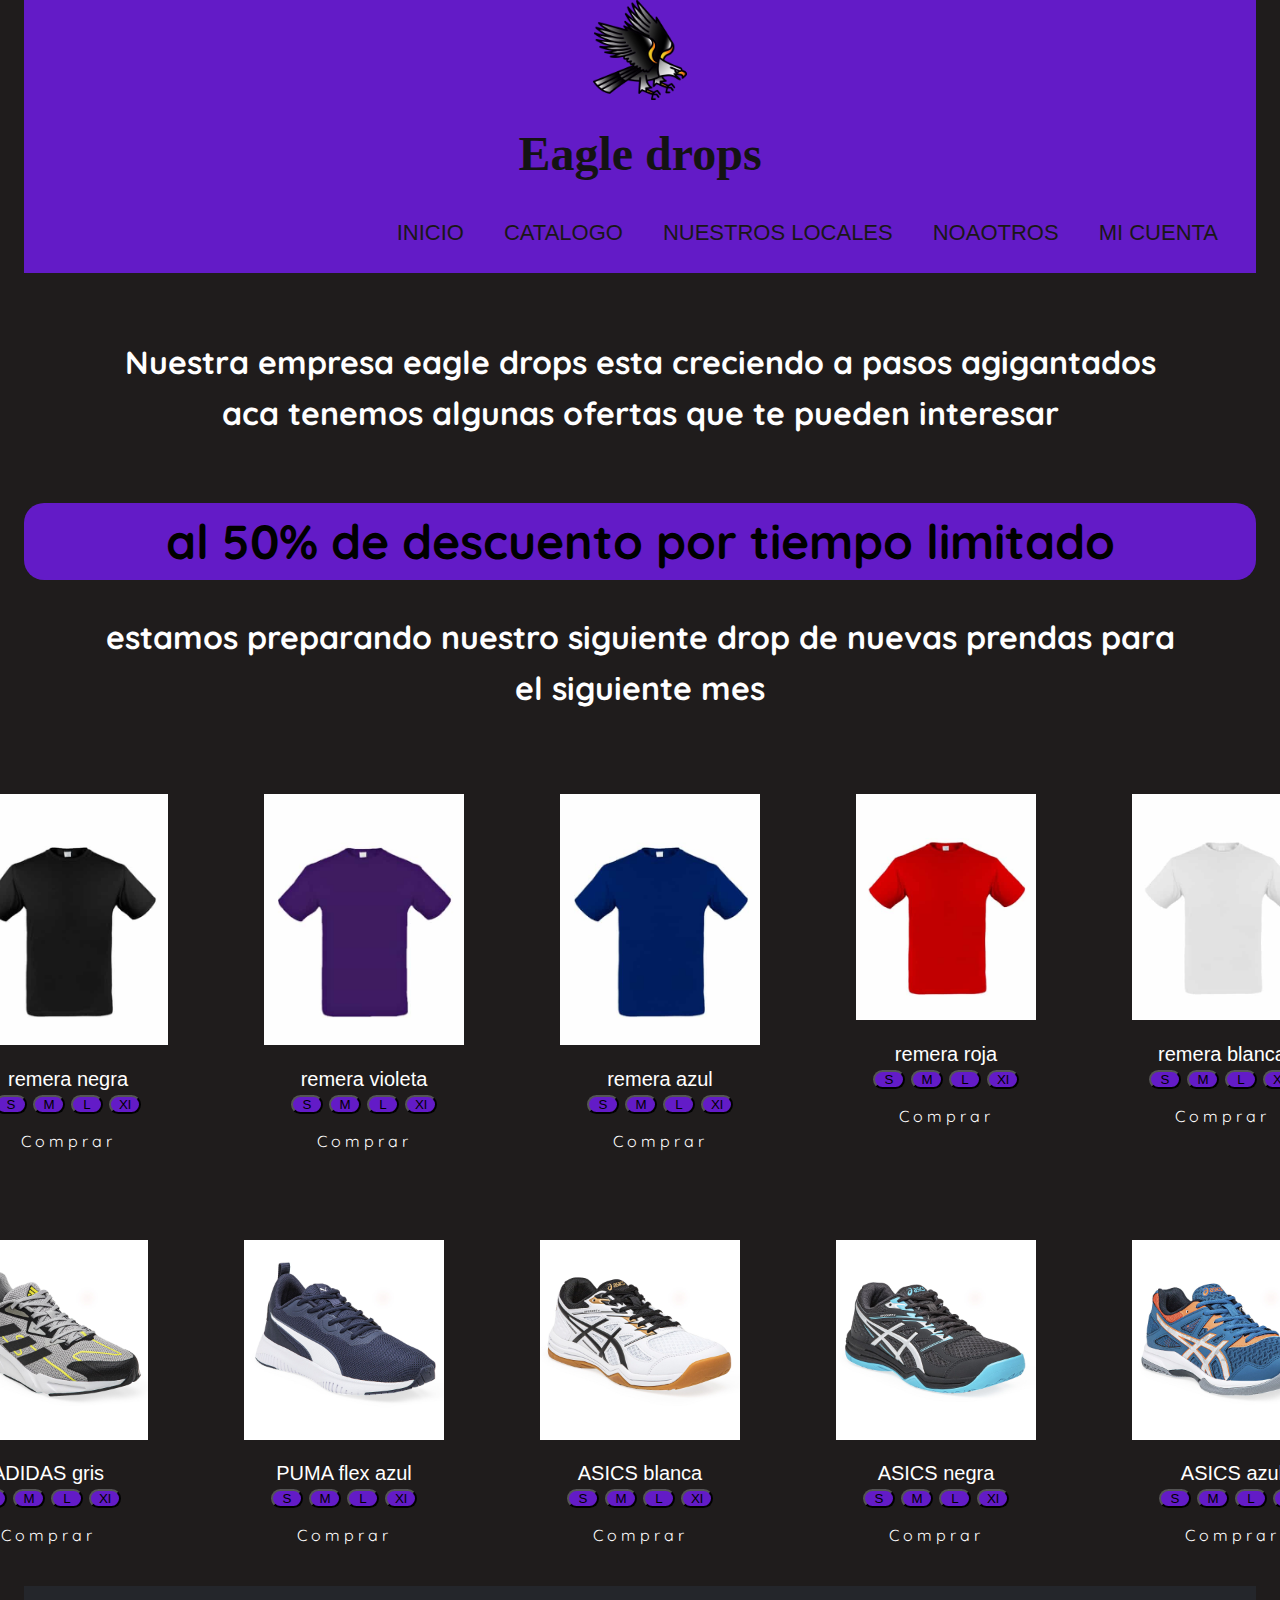
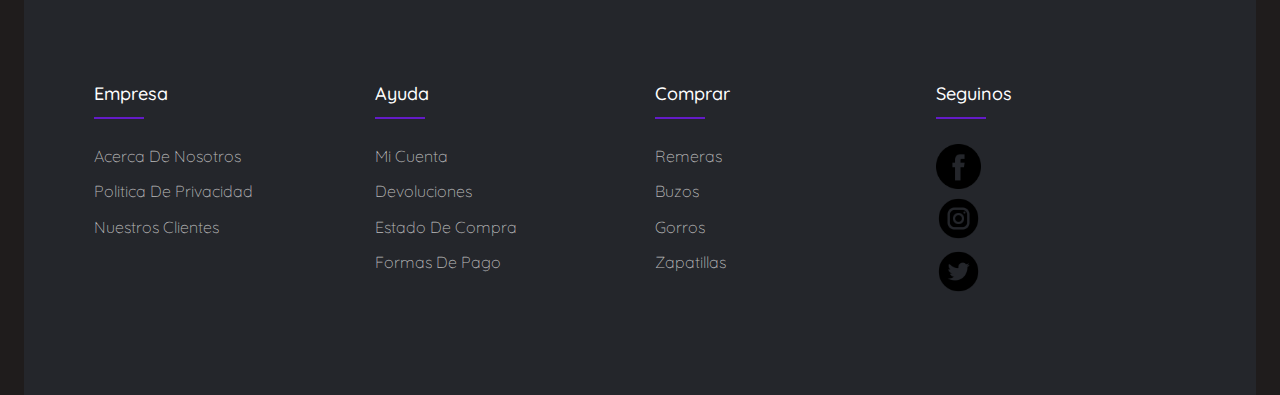
<file: index.html>
<!DOCTYPE html>
<html lang="en">
<head>
    <meta charset="UTF-8">
    <meta http-equiv="X-UA-Compatible" content="IE=edge">
    <meta name="viewport" content="width=device-width, initial-scale=1.0">
    <!-- ETIQUETAS SEO -->
    <meta name="description" content="tienda de ropa">
    <meta name="keyword" content="comercio, ropa, tienda de ropa, eagle drops, remeras">
    <!--icono y google fonts-->
    <link rel="shortcut icon" href="images/shopping-bag.png">
    <link href="https://fonts.googleapis.com/css?family=Quicksand" rel="stylesheet">
    <!--boostrap -->
    <link href="https://cdn.jsdelivr.net/npm/bootstrap@5.1.3/dist/css/bootstrap.min.css" rel="stylesheet" integrity="sha384-1BmE4kWBq78iYhFldvKuhfTAU6auU8tT94WrHftjDbrCEXSU1oBoqyl2QvZ6jIW3" crossorigin="anonymous">
    <!-- CSS -->
    <link rel="stylesheet" href="css/estilo.css">
    <title>Eagle-drops</title>
</head>
<body>
    <header class="header">
        <img src="images/eagle.png" alt="" width="100" class="logoeagle">
        <h1>Eagle drops</h1>
        <nav>
          <input type="checkbox" id="check">
          <label for="check" class="checkbtn">
            <img src="images/hamburger.png" alt="20" class="checkbtn">
          </label>
          <ul>
            <li><a class="active" href="#">Inicio</a></li>
            <li><a href="pages/catalogo.html">Catalogo</a></li>
            <li><a href="pages/nuestros-locales.html">Nuestros locales</a></li>
            <li><a href="pages/nosotros.html">Noaotros</a></li>
            <li><a href="pages/mi-cuenta.html">Mi cuenta</a></li>
          </ul>
        </nav>
    </header>
    <main>
      <div class="intro">
        <h2>Nuestra empresa eagle drops esta creciendo a pasos agigantados aca tenemos algunas ofertas que te pueden interesar</h2>
      </div>
      <h3 class="centerh2">al 50% de descuento por tiempo limitado</h3>
      <h4 class="centerh4">estamos preparando nuestro siguiente drop de nuevas prendas para el siguiente mes </h4>
      <section class="productos">
            <div class="prenda">
              <img src="images/remera-1.jpg" class="img-thumbnail" alt="remera-1" width="200">
              <p>remera negra</p>
              <div class="div-talle">
                <button>S</button>
                <button>M</button>
                <button>L</button>
                <button>Xl</button>
              </div>
              <a href="#" class="btn">Comprar</a>
            </div>
            <div class="prenda">
              <img src="images/remera-2.jpg" class="img-thumbnail" alt="remera-2" width="200">
              <p>remera violeta</p>
              <div class="div-talle">
                <button>S</button>
                <button>M</button>
                <button>L</button>
                <button>Xl</button>
              </div>
              <a href="#" class="btn">Comprar</a>
            </div>
            <div class="prenda">
              <img src="images/remera-3.jpg" class="img-thumbnail" alt="remera-3" width="200">
              <p>remera azul</p>
              <div class="div-talle">
                <button>S</button>
                <button>M</button>
                <button>L</button>
                <button>Xl</button>
              </div>
                <a href="#" class="btn">Comprar</a>
            </div>
            <div class="prenda">
              <img src="images/remera-4.jpg" alt="" width="180">
              <p>remera roja</p>
              <div class="div-talle">
                <button>S</button>
                <button>M</button>
                <button>L</button>
                <button>Xl</button>
              </div>
              <a href="#" class="btn">Comprar</a>
            </div>
            <div class="prenda">
            <img src="images/remera-7.jpg" alt="" width="180">
            <p>remera blanca</p>
            <div class="div-talle">
              <button>S</button>
              <button>M</button>
              <button>L</button>
              <button>Xl</button>
            </div>
            <a href="#" class="btn">Comprar</a>
          </div>
          </section>
          <div class="productos">
            <div class="prenda">
              <img src="images/zapatilla1.jpg" class="img-thumbnail" alt="remera-1" width="200">
              <p>ADIDAS gris</p>
              <div class="div-talle">
                <button>S</button>
                <button>M</button>
                <button>L</button>
                <button>Xl</button>
              </div>
                <a href="#" class="btn">Comprar</a>
            </div>
            <div class="prenda">
              <img src="images/zapatilla2.jpg" class="img-thumbnail" alt="remera-2" width="200">
              <p>PUMA flex azul</p>
              <div class="div-talle">
                <button>S</button>
                <button>M</button>
                <button>L</button>
                <button>Xl</button>
              </div>
                <a href="#" class="btn">Comprar</a>
            </div>
            <div class="prenda">
              <img src="images/zapatilla3.jpg" class="img-thumbnail" alt="remera-3" width="200">
              <p>ASICS blanca</p>
              <div class="div-talle">
                <button>S</button>
                <button>M</button>
                <button>L</button>
                <button>Xl</button>
              </div>
                <a href="#" class="btn">Comprar</a>
            </div>
            <div class="prenda">
              <img src="images/zapatilla4.jpg" class="img-thumbnail" alt="remera-2" width="200">
              <p>ASICS negra</p>
              <div class="div-talle">
                <button>S</button>
                <button>M</button>
                <button>L</button>
                <button>Xl</button>
              </div>
                <a href="#" class="btn">Comprar</a>
            </div>
            <div class="prenda">
              <img src="images/zapatilla5.jpg" class="img-thumbnail" alt="remera-3" width="200">
              <p>ASICS azul</p>
              <div class="div-talle">
                <button>S</button>
                <button>M</button>
                <button>L</button>
                <button>Xl</button>
              </div>
                <a href="#" class="btn">Comprar</a>
            </div>
          </div>
    </main>
    <footer class="footer">
      <div class="container">
        <div class="row">
          <div class="footer-col">
            <h4>empresa</h4>
            <ul>
              <li><a href="#">Acerca de nosotros</a></li>
              <li><a href="#">Politica de privacidad</a></li>
              <li><a href="#">Nuestros clientes</a></li>
            </ul>
          </div>
          <div class="footer-col">
            <h4>ayuda</h4>
            <ul>
              <li><a href="#">Mi cuenta</a></li>
              <li><a href="#">Devoluciones</a></li>
              <li><a href="#">Estado de compra</a></li>
              <li><a href="#">Formas de pago</a></li>
            </ul>
          </div>
          <div class="footer-col">
            <h4>Comprar</h4>
            <ul>
              <li><a href="#">Remeras</a></li>
              <li><a href="#">Buzos</a></li>
              <li><a href="#">Gorros</a></li>
              <li><a href="#">Zapatillas</a></li>
            </ul>
          </div>
          <div class="footer-col">
            <h4>Seguinos</h4>
            <div class="social-links">
              <a href="https://www.facebook.com/"><img src="images/facebook.png" alt="" width=45></a>
              <a href="https://www.instagram.com/"><img src="images/instagram.png" alt="" width="45"></a>
              <a href="https://twitter.com/home"><img src="images/twitter.png" alt="" width="45"></a>
            </div>
          </div>
        </div>
      </div>
   </footer>
    <!--link js boosptrap-->
    <script src="https://cdn.jsdelivr.net/npm/bootstrap@5.1.3/dist/js/bootstrap.bundle.min.js" integrity="sha384-ka7Sk0Gln4gmtz2MlQnikT1wXgYsOg+OMhuP+IlRH9sENBO0LRn5q+8nbTov4+1p" crossorigin="anonymous"></script>
</body>
</html>
</file>
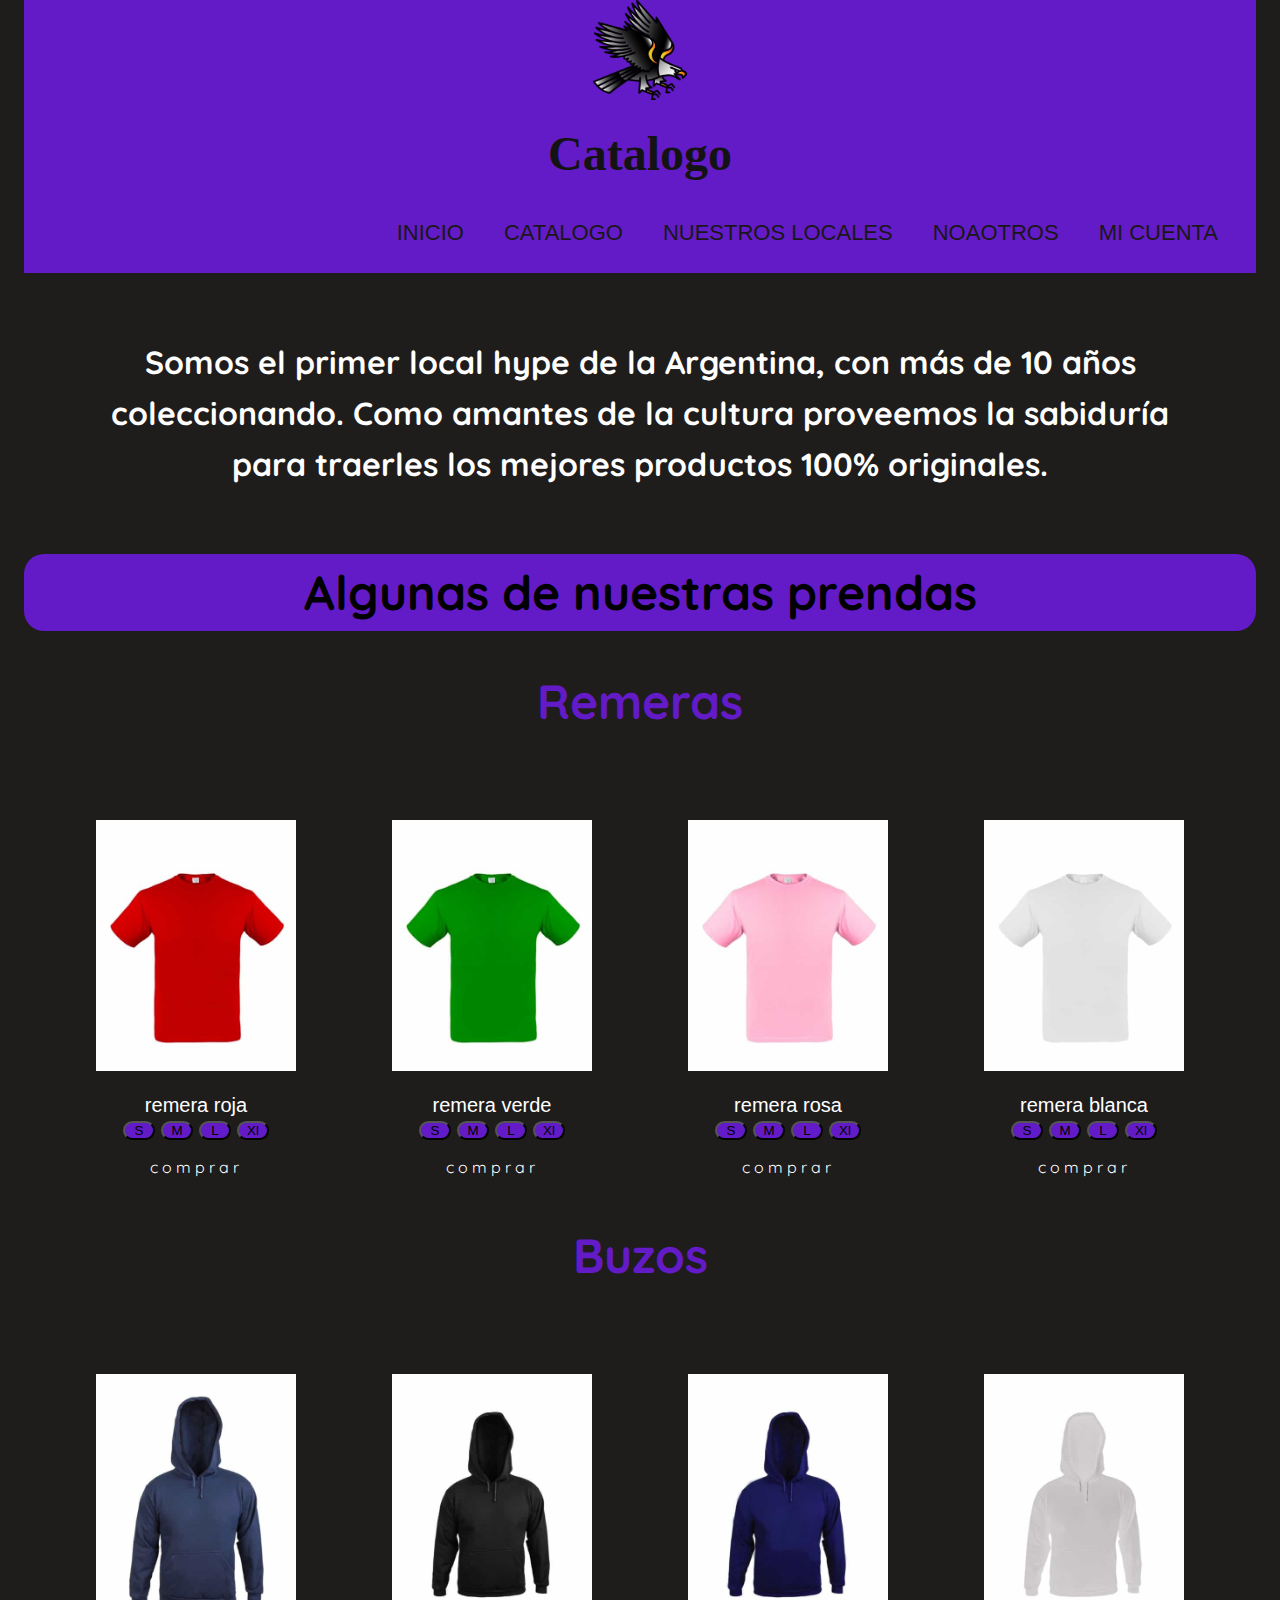
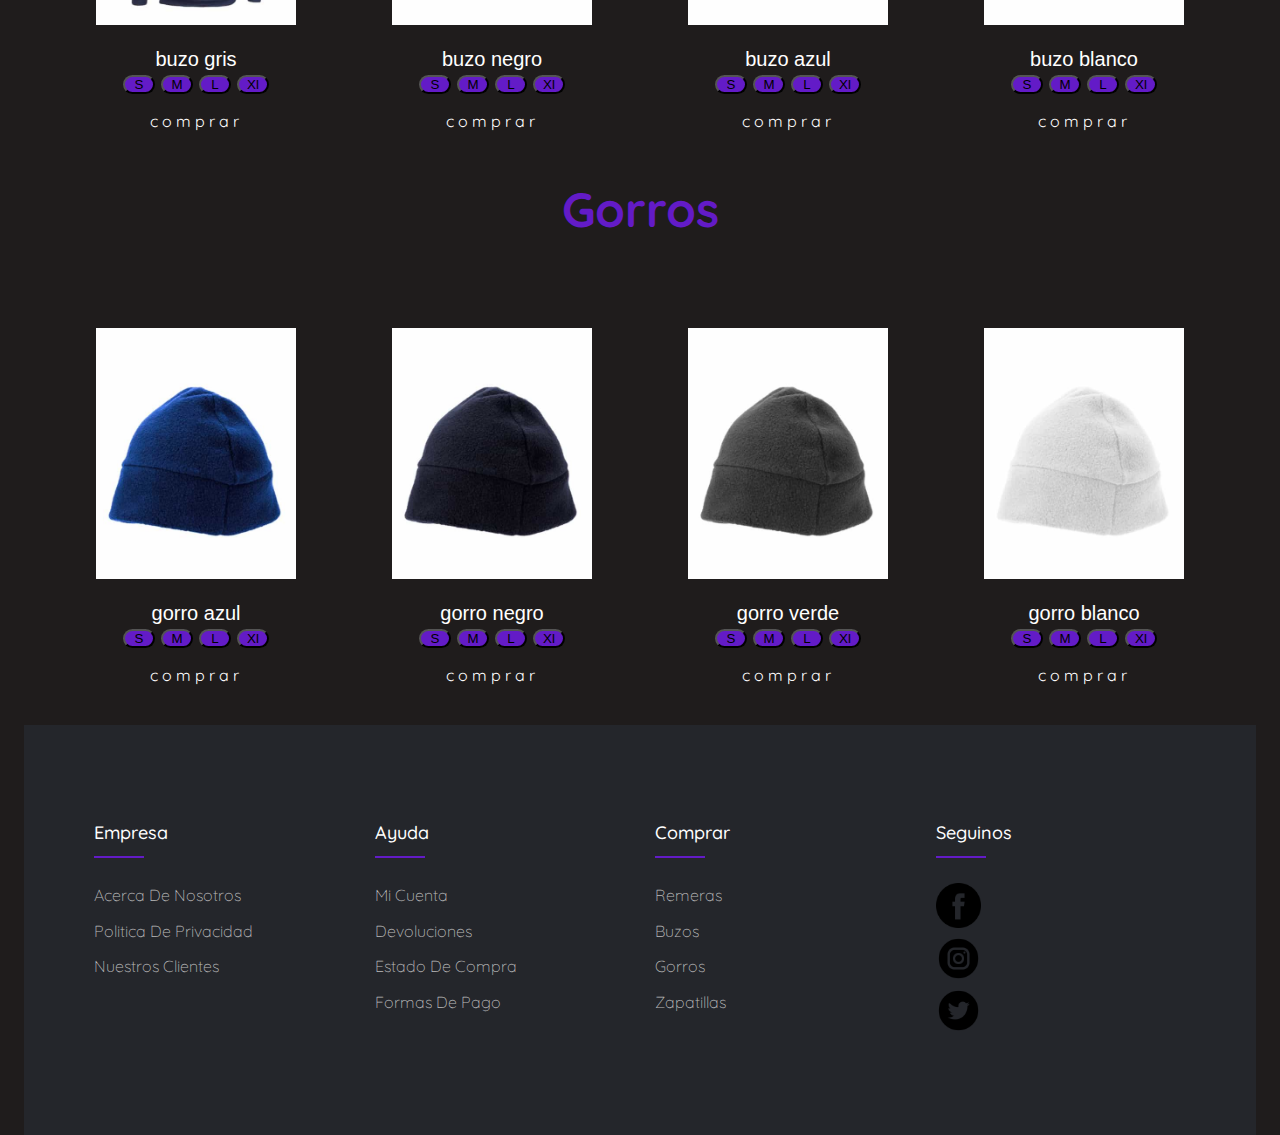
<file: pages/catalogo.html>
<!DOCTYPE html>
<html lang="en">
<head>
    <meta charset="UTF-8">
    <meta http-equiv="X-UA-Compatible" content="IE=edge">
    <meta name="viewport" content="width=device-width, initial-scale=1.0">
    <!-- ETIQUETAS SEO -->
    <meta name="description" content="tienda de ropa">
    <meta name="keyword" content="comercio, ropa, tienda de ropa, eagle drops, remeras ,buzos ,gorros">
    <link rel="shortcut icon" href="../images/shopping-bag.png">
    <link href="https://cdn.jsdelivr.net/npm/bootstrap@5.1.3/dist/css/bootstrap.min.css" rel="stylesheet" integrity="sha384-1BmE4kWBq78iYhFldvKuhfTAU6auU8tT94WrHftjDbrCEXSU1oBoqyl2QvZ6jIW3" crossorigin="anonymous">
    <link rel="stylesheet" href="../css/estilo.css">
    <link href="https://fonts.googleapis.com/css?family=Quicksand" rel="stylesheet">
    <title>catalogo</title>
</head>
<body>
    <header class="header">
        <img src="../images/eagle.png" alt="" width="100" class="logoeagle">
        <h1>Catalogo</h1>
        <nav>
            <input type="checkbox" id="check">
            <label for="check" class="checkbtn">
                <img src="../images/hamburger.png" alt="20" class="checkbtn">
            </label>
            <ul>
                <li><a class="active" href="../index.html">Inicio</a></li>
                <li><a href="catalogo.html">Catalogo</a></li>
                <li><a href="nuestros-locales.html">Nuestros locales</a></li>
                <li><a href="nosotros.html">Noaotros</a></li>
                <li><a href="mi-cuenta.html">Mi cuenta</a></li>
            </ul>
            </nav>
    </header>
        <main>
            <div class="intro">
                    <h2>Somos el primer local hype de la Argentina, con más de 10 años coleccionando. Como amantes de la cultura proveemos la sabiduría para traerles los mejores productos 100% originales.</h2>
            </div>
            <div>
                <h3 class="centerh2">Algunas de nuestras prendas</h3>
            </div>
            <div> 
                <h2 class="titulocatalog">Remeras</h2>
                <div class="productos">
                    <div class="prenda">
                        <img src="../images/remera-4.jpg" alt="" width="200">
                        <p>remera roja</p>
                        <div class="div-talle">
                            <button>S</button>
                            <button>M</button>
                            <button>L</button>
                            <button>Xl</button>
                        </div>
                        <a href="#" class="btn">comprar</a>
                    </div>
                    <div class="prenda">
                        <img src="../images/remera-5.jpg" class="img-thumbnail" alt="remera" width="200">
                        <p>remera verde</p>
                        <div class="div-talle">
                            <button>S</button>
                            <button>M</button>
                            <button>L</button>
                            <button>Xl</button>
                        </div>
                        <a href="#" class="btn">comprar</a>
                    </div>
                    <div class="prenda">
                        <img src="../images/remera-6.jpg" class="img-thumbnail" alt="remera" width="200">
                        <p>remera rosa</p>
                        <div class="div-talle">
                            <button>S</button>
                            <button>M</button>
                            <button>L</button>
                            <button>Xl</button>
                        </div>
                        <a href="#" class="btn">comprar</a>
                    </div>
                    <div class="prenda">
                        <img src="../images/remera-7.jpg" class="img-thumbnail" alt="remera" width="200">
                        <p>remera blanca</p>
                        <div class="div-talle">
                            <button>S</button>
                            <button>M</button>
                            <button>L</button>
                            <button>Xl</button>
                        </div>
                        <a href="#" class="btn">comprar</a>
                    </div>
                </div>
                <h2 class="titulocatalog">Buzos</h2>
                    <div class="productos">
                        <div class="prenda">
                            <img src="../images/buzo.1.jpg" class="img-thumbnail" alt="buzo" width="200">
                            <p>buzo gris</p>                  <div class="div-talle">
                                <button>S</button>
                                <button>M</button>
                                <button>L</button>
                                <button>Xl</button>
                            </div>
                            <a href="#" class="btn">comprar</a>
                        </div>
                        <div class="prenda">
                            <img src="../images/buzo-2.jpg" class="img-thumbnail" alt="buzo" width="200">
                            <p>buzo negro</p>
                            <div class="div-talle">
                                <button>S</button>
                                <button>M</button>
                                <button>L</button>
                                <button>Xl</button>
                            </div>
                            <a href="#" class="btn">comprar</a>
                        </div>
                        <div class="prenda">
                            <img src="../images/buzo.3.jpg" class="img-thumbnail" alt="buzo" width="200">
                            <p>buzo azul</p>
                            <div class="div-talle">
                                <button>S</button>
                                <button>M</button>
                                <button>L</button>
                                <button>Xl</button>
                            </div>
                            <a href="#" class="btn">comprar</a>
                        </div>
                        <div class="prenda">
                            <img src="../images/buzo-4.jpg" class="img-thumbnail" alt="buzo" width="200">
                            <p>buzo blanco</p>
                            <div class="div-talle">
                                <button>S</button>
                                <button>M</button>
                                <button>L</button>
                                <button>Xl</button>
                            </div>
                            <a href="#" class="btn">comprar</a>
                        </div>
                    </div>
                    <h2 class="titulocatalog">Gorros</h2>
                    <div class="productos">
                        <div class="prenda">
                            <img src="../images/gorro-3.jpg" class="img-thumbnail" alt="gorro" width="200">
                            <p>gorro azul</p>
                            <div class="div-talle">
                                <button>S</button>
                                <button>M</button>
                                <button>L</button>
                                <button>Xl</button>
                            </div>
                            <a href="#" class="btn">comprar</a>
                        </div>
                        <div class="prenda">
                            <img src="../images/gorro.2.jpg" class="img-thumbnail" alt="gorro"width="200"">
                            <p>gorro negro</p>
                            <div class="div-talle">
                                <button>S</button>
                                <button>M</button>
                                <button>L</button>
                                <button>Xl</button>
                            </div>
                            <a href="#" class="btn">comprar</a>
                        </div>
                        <div class="prenda">
                            <img src="../images/gorro-1.jpg" class="img-thumbnail" alt="gorro" width="200">
                            <p>gorro verde</p>
                            <div class="div-talle">
                                <button>S</button>
                                <button>M</button>
                                <button>L</button>
                                <button>Xl</button>
                            </div>
                            <a href="#" class="btn">comprar</a>
                        </div>
                            <div class="prenda">
                                <img src="../images/gorrro-4.jpg" class="img-thumbnail" alt="gorro" width="200">
                                <p>gorro blanco</p>
                                <div class="div-talle">
                                    <button>S</button>
                                    <button>M</button>
                                    <button>L</button>
                                    <button>Xl</button>
                                </div>
                                <a href="#" class="btn">comprar</a>
                            </div>
                    </div>
            </div>
            </main>
            <footer class="footer">
                <div class="container">
                  <div class="row">
                    <div class="footer-col">
                      <h4>empresa</h4>
                      <ul>
                        <li><a href="#">Acerca de nosotros</a></li>
                        <li><a href="#">Politica de privacidad</a></li>
                        <li><a href="#">Nuestros clientes</a></li>
                      </ul>
                    </div>
                    <div class="footer-col">
                      <h4>ayuda</h4>
                      <ul>
                        <li><a href="#">Mi cuenta</a></li>
                        <li><a href="#">Devoluciones</a></li>
                        <li><a href="#">Estado de compra</a></li>
                        <li><a href="#">Formas de pago</a></li>
                      </ul>
                    </div>
                    <div class="footer-col">
                      <h4>Comprar</h4>
                      <ul>
                        <li><a href="#">Remeras</a></li>
                        <li><a href="#">Buzos</a></li>
                        <li><a href="#">Gorros</a></li>
                        <li><a href="#">Zapatillas</a></li>
                      </ul>
                    </div>
                    <div class="footer-col">
                      <h4>Seguinos</h4>
                      <div class="social-links">
                        <a href="https://www.facebook.com/"><img src="../images/facebook.png" alt="" width=45></a>
                        <a href="https://www.instagram.com/"><img src="../images/instagram.png" alt="" width="45"></a>
                        <a href="https://twitter.com/home"><img src="../images/twitter.png" alt="" width="45"></a>
                      </div>
                    </div>
                  </div>
                </div>
             </footer>
            <!--link js boosptrap-->
    <script src="https://cdn.jsdelivr.net/npm/bootstrap@5.1.3/dist/js/bootstrap.bundle.min.js" integrity="sha384-ka7Sk0Gln4gmtz2MlQnikT1wXgYsOg+OMhuP+IlRH9sENBO0LRn5q+8nbTov4+1p" crossorigin="anonymous"></script>
</body>
</html>
</file>
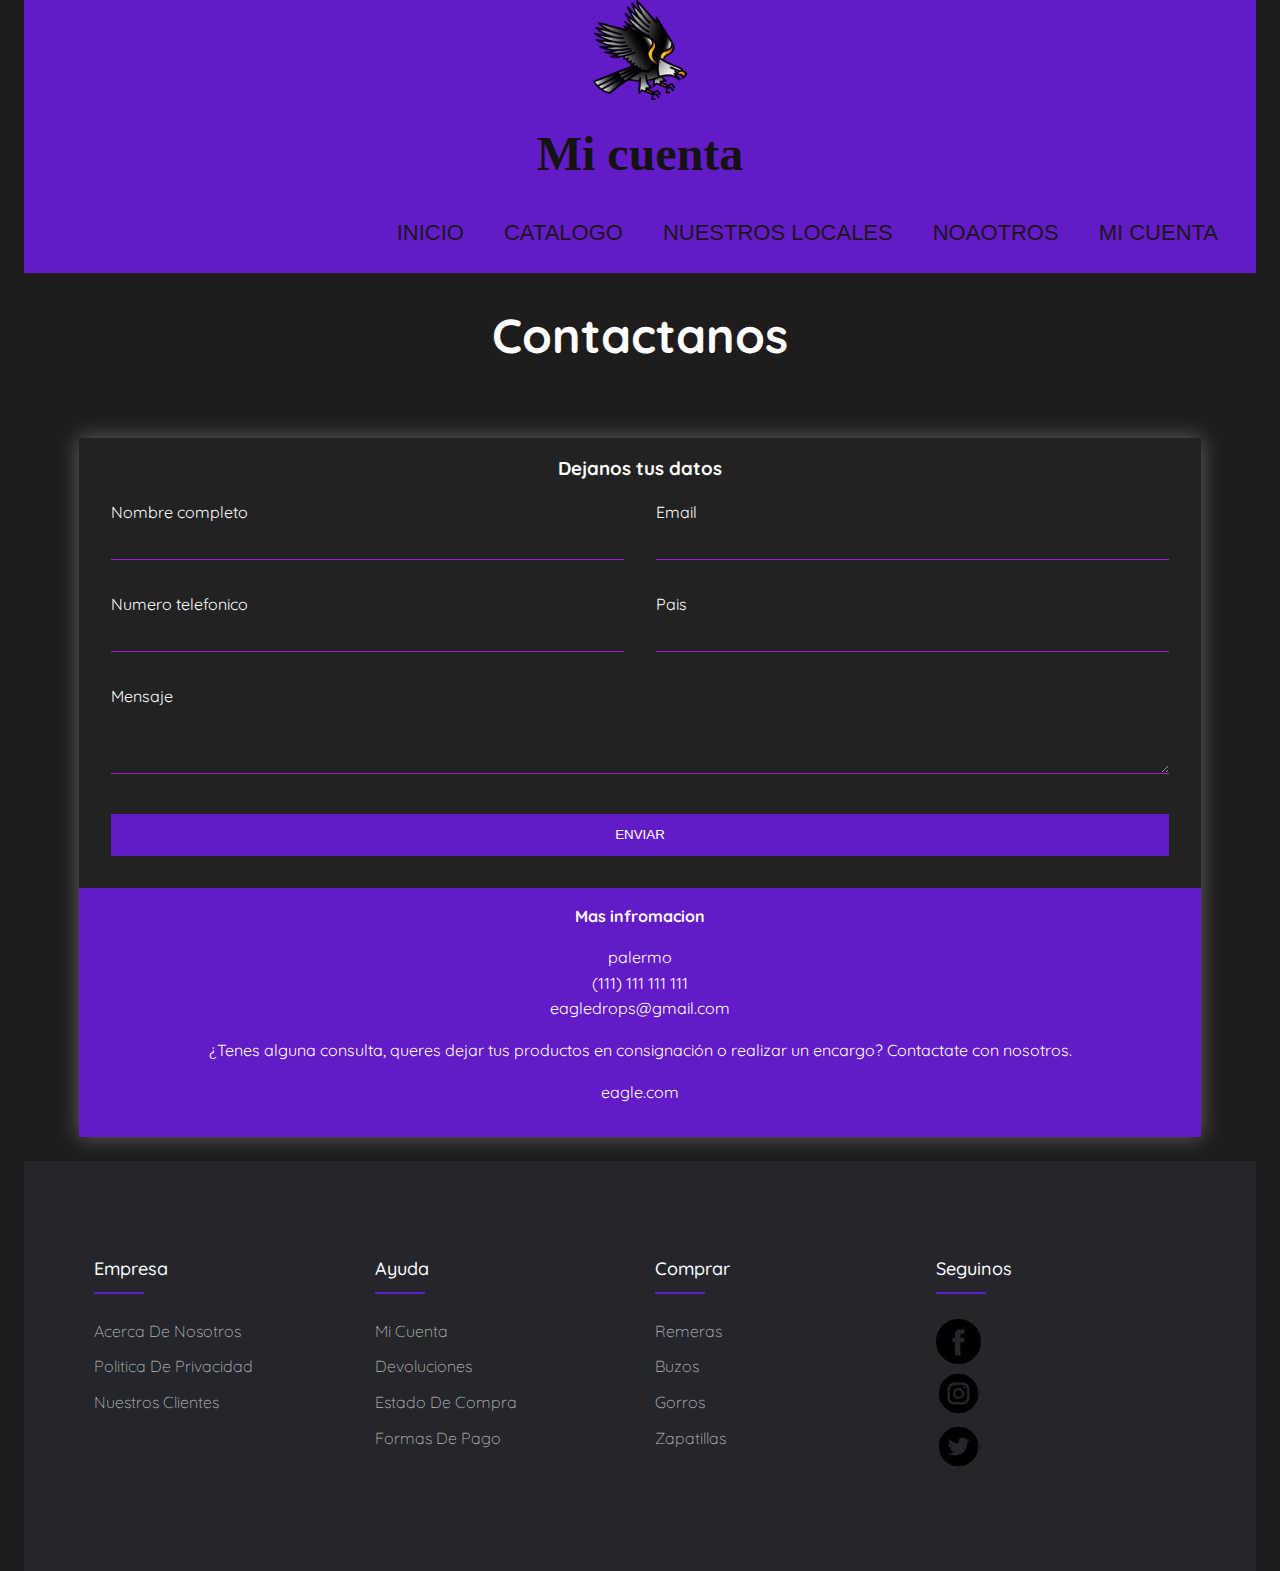
<file: pages/mi-cuenta.html>
<!DOCTYPE html>
<html lang="en">
<head>
    <meta charset="UTF-8">
    <meta http-equiv="X-UA-Compatible" content="IE=edge">
    <meta name="viewport" content="width=device-width, initial-scale=1.0">
      <!-- ETIQUETAS SEO -->
      <meta name="description" content="tienda de ropa">
      <meta name="keyword" content="comercio, ropa, tienda de ropa, eagle drops, mi cuenta">
    <link rel="shortcut icon" href="../images/shopping-bag.png">
    <link href="https://cdn.jsdelivr.net/npm/bootstrap@5.1.3/dist/css/bootstrap.min.css" rel="stylesheet" integrity="sha384-1BmE4kWBq78iYhFldvKuhfTAU6auU8tT94WrHftjDbrCEXSU1oBoqyl2QvZ6jIW3" crossorigin="anonymous">
    <link rel="stylesheet" href="../css/estilo.css">
    <link href="https://fonts.googleapis.com/css?family=Quicksand" rel="stylesheet">
    <title>mi cuenta</title>
</head>
<body>
  <header class="header">
    <img src="../images/eagle.png" alt="" width="100" class="logoeagle">
    <h1>Mi cuenta</h1>
    <nav>
      <input type="checkbox" id="check">
        <label for="check" class="checkbtn">
            <img src="../images/hamburger.png" alt="20" class="checkbtn">
        </label>
      <ul>
          <li><a class="active" href="../index.html">Inicio</a></li>
          <li><a href="catalogo.html">Catalogo</a></li>
          <li><a href="nuestros-locales.html">Nuestros locales</a></li>
          <li><a href="nosotros.html">Noaotros</a></li>
          <li><a href="mi-cuenta.html">Mi cuenta</a></li>
      </ul>
      </nav>
</header>
<div class="container">
  <h1 class="logo">Contactanos</h1>
  <div class="contact-wrapper animated bounceInUp">
      <div class="contact-form">
          <h3>Dejanos tus datos</h3>
          <form action="">
              <p>
                  <label>Nombre completo</label>
                  <input type="text" name="fullname">
              </p>
              <p>
                  <label>Email</label>
                  <input type="email" name="email">
              </p>
              <p>
                  <label>Numero telefonico</label>
                  <input type="tel" name="phone">
              </p>
              <p>
                  <label>Pais</label>
                  <input type="text" name="affair">
              </p>
              <p class="block">
                  <label>Mensaje</label> 
                  <textarea name="message" rows="3"></textarea>
              </p>
              <p class="block">
                  <button>
                      enviar
                  </button>
              </p>
          </form>
      </div>
      <div class="contact-info">
          <h4>Mas infromacion</h4>
          <ul>
              <li><i class="fas fa-map-marker-alt"></i> palermo</li>
              <li><i class="fas fa-phone"></i> (111) 111 111 111</li>
              <li><i class="fas fa-envelope-open-text"></i> eagledrops@gmail.com</li>
          </ul>
          <p>¿Tenes alguna consulta, queres dejar tus productos en consignación o realizar un encargo? Contactate con nosotros.</p>
          <p>eagle.com</p>
      </div>
  </div>

</div>
        </main>
        <footer class="footer">
            <div class="container">
              <div class="row">
                <div class="footer-col">
                  <h4>empresa</h4>
                  <ul>
                    <li><a href="#">Acerca de nosotros</a></li>
                    <li><a href="#">Politica de privacidad</a></li>
                    <li><a href="#">Nuestros clientes</a></li>
                  </ul>
                </div>
                <div class="footer-col">
                  <h4>ayuda</h4>
                  <ul>
                    <li><a href="#">Mi cuenta</a></li>
                    <li><a href="#">Devoluciones</a></li>
                    <li><a href="#">Estado de compra</a></li>
                    <li><a href="#">Formas de pago</a></li>
                  </ul>
                </div>
                <div class="footer-col">
                  <h4>Comprar</h4>
                  <ul>
                    <li><a href="#">Remeras</a></li>
                    <li><a href="#">Buzos</a></li>
                    <li><a href="#">Gorros</a></li>
                    <li><a href="#">Zapatillas</a></li>
                  </ul>
                </div>
                <div class="footer-col">
                  <h4>Seguinos</h4>
                  <div class="social-links">
                    <a href="https://www.facebook.com/"><img src="../images/facebook.png" alt="" width=45></a>
                    <a href="https://www.instagram.com/"><img src="../images/instagram.png" alt="" width="45"></a>
                    <a href="https://twitter.com/home"><img src="../images/twitter.png" alt="" width="45"></a>
                  </div>
                </div>
              </div>
            </div>
         </footer>
        <!--link js boosptrap-->
        <script src="https://cdn.jsdelivr.net/npm/bootstrap@5.1.3/dist/js/bootstrap.bundle.min.js" integrity="sha384-ka7Sk0Gln4gmtz2MlQnikT1wXgYsOg+OMhuP+IlRH9sENBO0LRn5q+8nbTov4+1p" crossorigin="anonymous"></script>
</body>
</html>
</file>
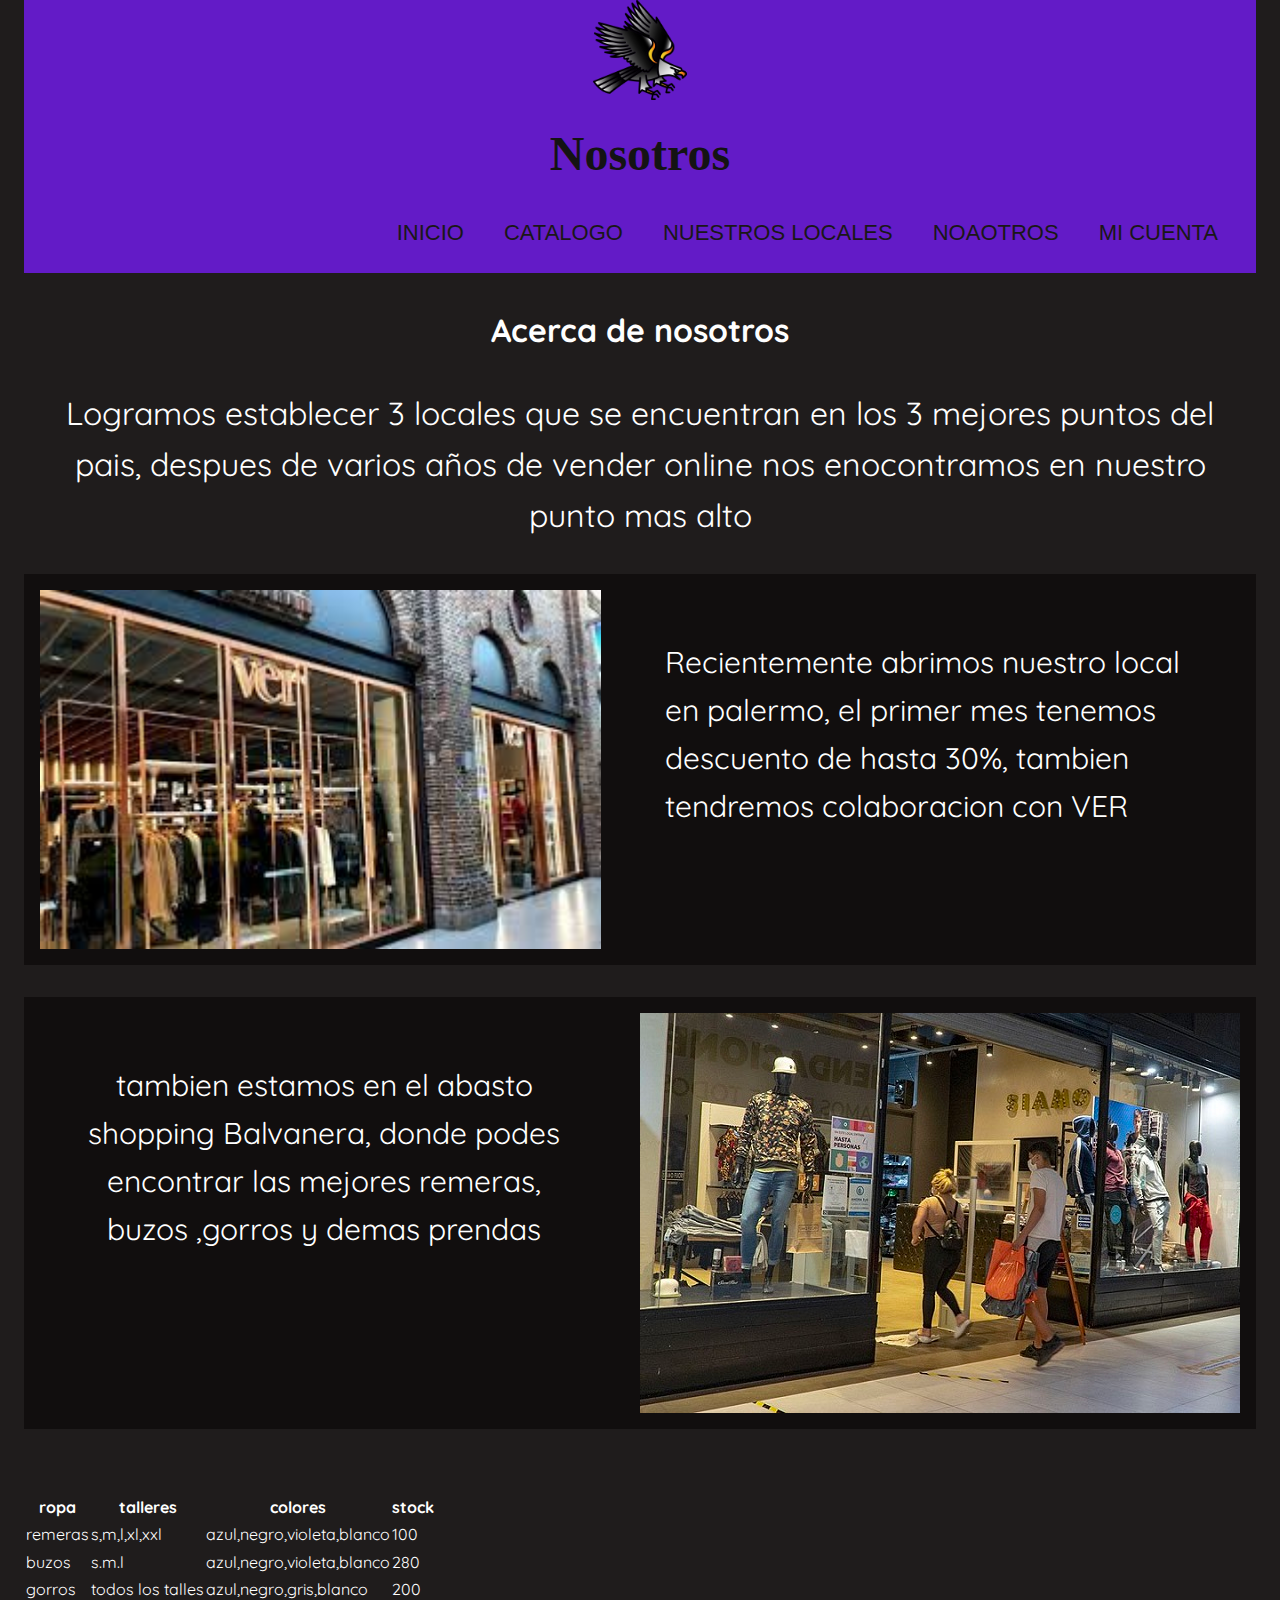
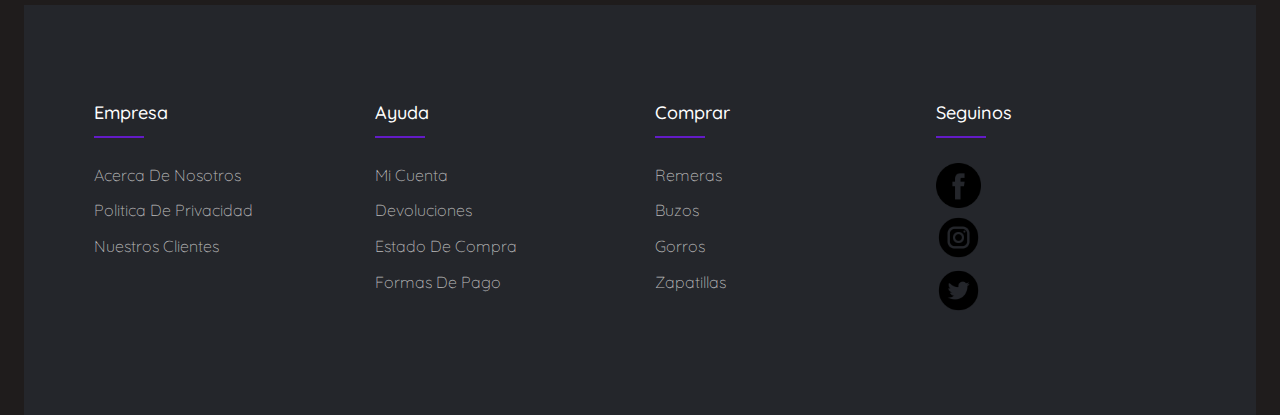
<file: pages/nosotros.html>
<!DOCTYPE html>
<html lang="en">
<head>
    <meta charset="UTF-8">
    <meta http-equiv="X-UA-Compatible" content="IE=edge">
    <meta name="viewport" content="width=device-width, initial-scale=1.0">
      <!-- ETIQUETAS SEO -->
      <meta name="description" content="tienda de ropa">
      <meta name="keyword" content="comercio, ropa, tienda de ropa, eagle drops, nosotros">
    <link rel="shortcut icon" href="../images/shopping-bag.png">
    <link href="https://cdn.jsdelivr.net/npm/bootstrap@5.1.3/dist/css/bootstrap.min.css" rel="stylesheet" integrity="sha384-1BmE4kWBq78iYhFldvKuhfTAU6auU8tT94WrHftjDbrCEXSU1oBoqyl2QvZ6jIW3" crossorigin="anonymous">
    <link rel="stylesheet" href="../css/estilo.css">
    <link href="https://fonts.googleapis.com/css?family=Quicksand" rel="stylesheet">
    <title> Nosotros</title>
</head>
<body>
  <header class="header">
    <img src="../images/eagle.png" alt="" width="100" class="logoeagle">
    <h1>Nosotros</h1>
    <nav>
      <input type="checkbox" id="check">
      <label for="check" class="checkbtn">
        <img src="../images/hamburger.png" alt="20" class="checkbtn">
    </label>
      <ul>
          <li><a class="active" href="../index.html">Inicio</a></li>
          <li><a href="catalogo.html">Catalogo</a></li>
          <li><a href="nuestros-locales.html">Nuestros locales</a></li>
          <li><a href="nosotros.html">Noaotros</a></li>
          <li><a href="mi-cuenta.html">Mi cuenta</a></li>
      </ul>
      </nav>
</header>
    <main>
        <h2 class="centerh4"<>Acerca de nosotros</h2>
      <div class="intro">
          <p>Logramos establecer 3 locales que se encuentran en los 3 mejores puntos del pais,
            despues de varios años de vender online nos enocontramos en nuestro punto mas alto</p>
          </div>
            <div class="prenda-1">
                <img src="../images/local4.jpg" alt="" width="100">
              <p>Recientemente abrimos nuestro local en palermo, el primer mes tenemos descuento de hasta 30%, tambien tendremos colaboracion con VER </p>
            </div>
            <div class="prenda-2">
              <p>tambien estamos en el abasto shopping Balvanera, donde podes encontrar las mejores remeras, buzos ,gorros y demas prendas </p>
              <img src="../images/local.jpg" alt="" width="100">
            </div>
        <section>
          <div>
            <table class="table table-dark">
              <tbody>
                <tr class="table-active">
                    <th>ropa</th>
                    <th>talleres</th>
                    <th>colores</th>
                    <th>stock</th>
                </tr>
                <tr>
                    <td>remeras</td>
                    <td>s,m,l,xl,xxl</td>
                    <td>azul,negro,violeta,blanco</td>
                    <td>100</td>
                </tr>
                <tr>
                    <td>buzos</td>
                    <td>s.m.l</td>
                    <td>azul,negro,violeta,blanco</td>
                    <td>280</td>
                </tr>
                  <tr>
                      <td>gorros</td>
                      <td>todos los talles</td>
                      <td>azul,negro,gris,blanco</td>
                      <td>200</td>
                  </tr>
            </table>
          </div>
        </section>
    </main>
    <footer class="footer">
      <div class="container">
        <div class="row">
          <div class="footer-col">
            <h4>empresa</h4>
            <ul>
              <li><a href="#">Acerca de nosotros</a></li>
              <li><a href="#">Politica de privacidad</a></li>
              <li><a href="#">Nuestros clientes</a></li>
            </ul>
          </div>
          <div class="footer-col">
            <h4>ayuda</h4>
            <ul>
              <li><a href="#">Mi cuenta</a></li>
              <li><a href="#">Devoluciones</a></li>
              <li><a href="#">Estado de compra</a></li>
              <li><a href="#">Formas de pago</a></li>
            </ul>
          </div>
          <div class="footer-col">
            <h4>Comprar</h4>
            <ul>
              <li><a href="#">Remeras</a></li>
              <li><a href="#">Buzos</a></li>
              <li><a href="#">Gorros</a></li>
              <li><a href="#">Zapatillas</a></li>
            </ul>
          </div>
          <div class="footer-col">
            <h4>Seguinos</h4>
            <div class="social-links">
              <a href="https://www.facebook.com/"><img src="../images/facebook.png" alt="" width=45></a>
              <a href="https://www.instagram.com/"><img src="../images/instagram.png" alt="" width="45"></a>
              <a href="https://twitter.com/home"><img src="../images/twitter.png" alt="" width="45"></a>
            </div>
          </div>
        </div>
      </div>
   </footer>
            <!--link js boosptrap-->
            <script src="https://cdn.jsdelivr.net/npm/bootstrap@5.1.3/dist/js/bootstrap.bundle.min.js" integrity="sha384-ka7Sk0Gln4gmtz2MlQnikT1wXgYsOg+OMhuP+IlRH9sENBO0LRn5q+8nbTov4+1p" crossorigin="anonymous"></script>
</body>
</html>
</file>
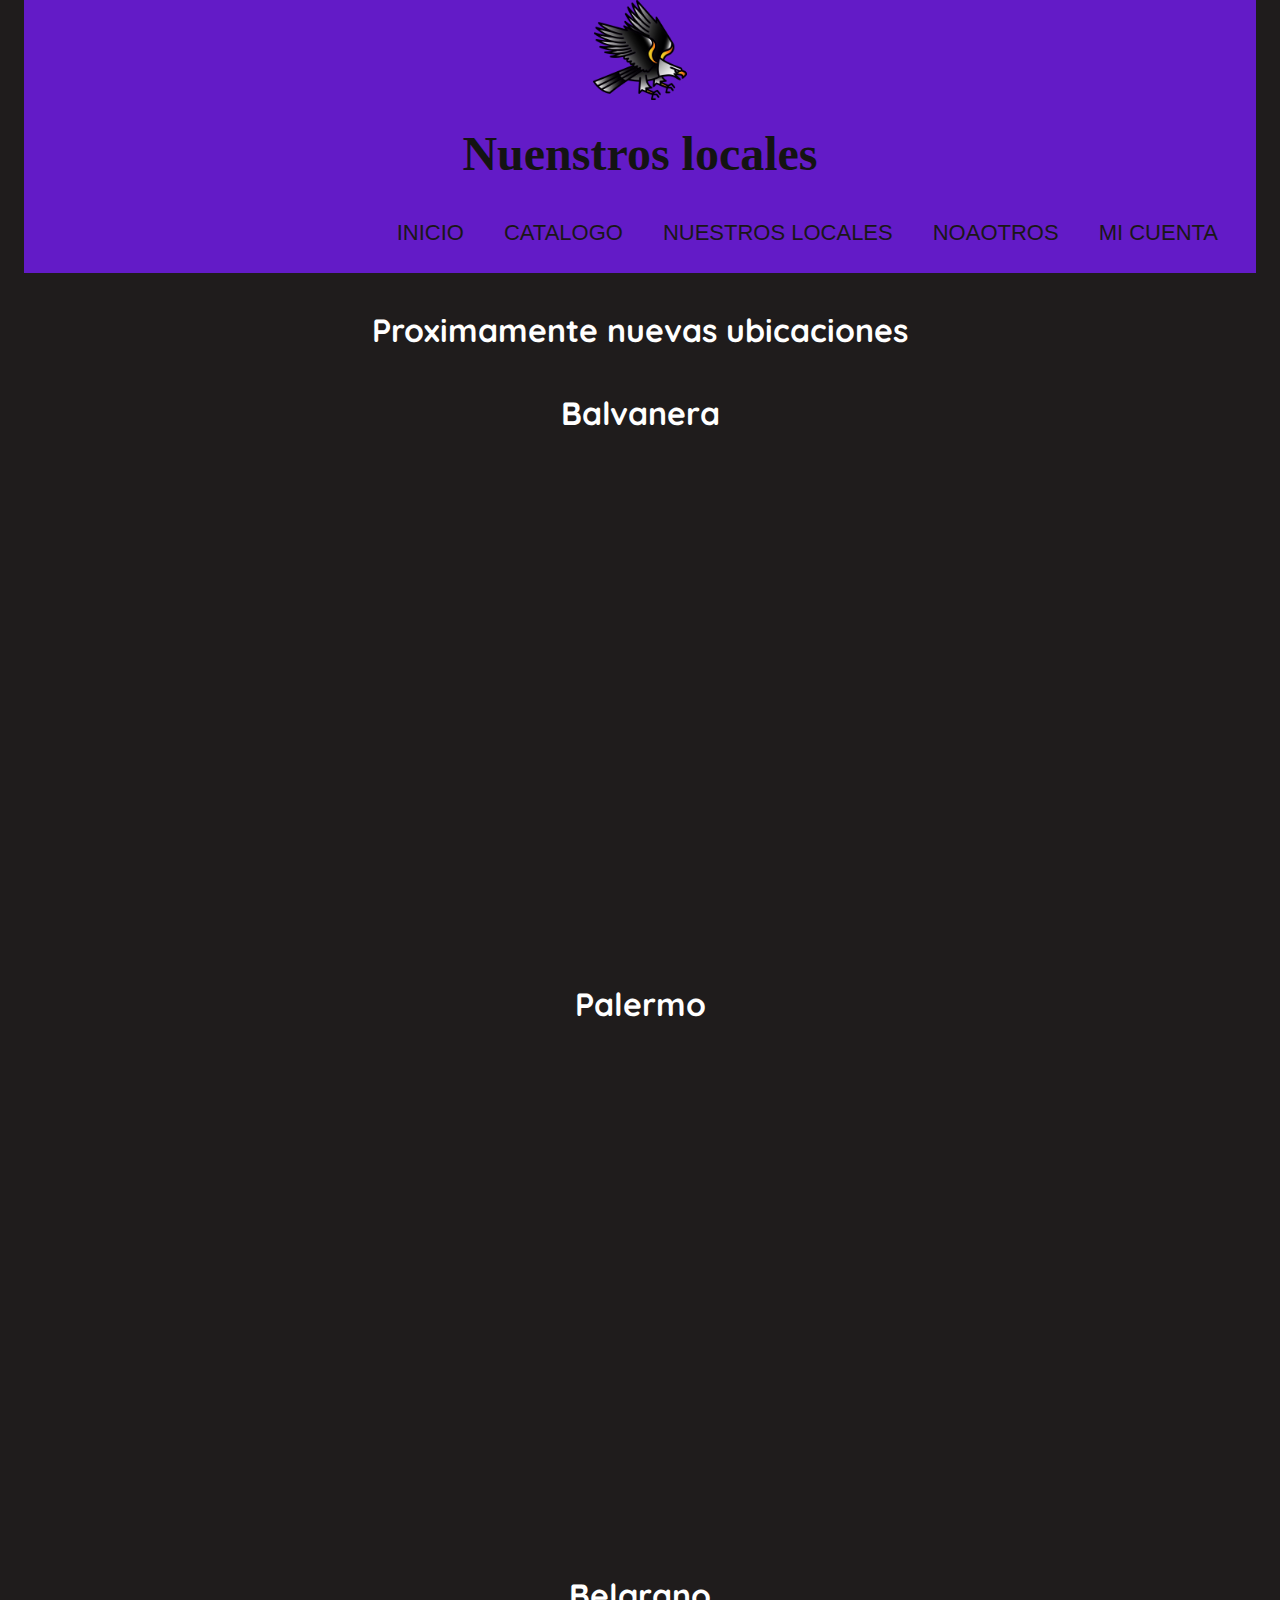
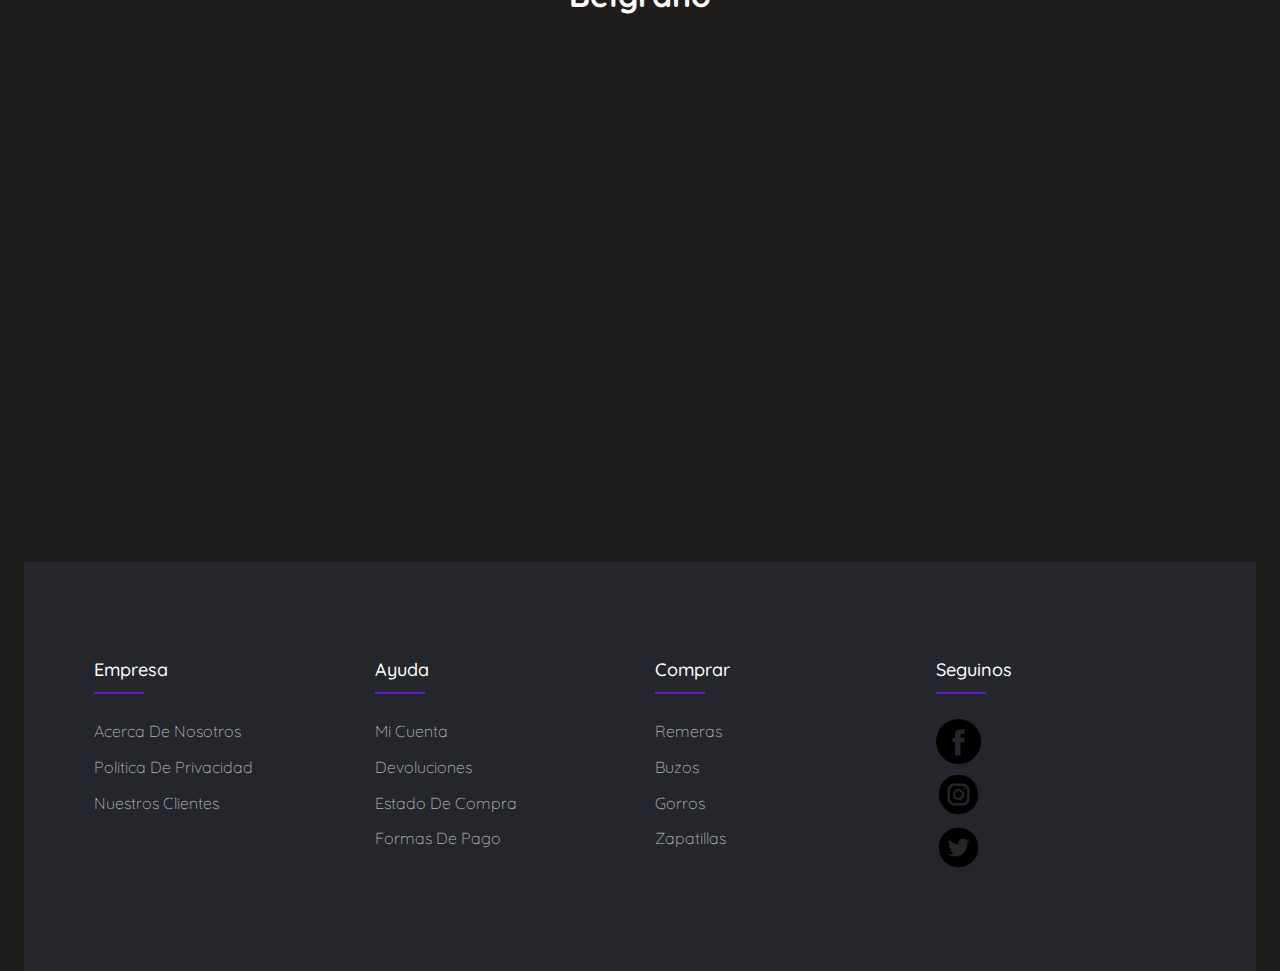
<file: pages/nuestros-locales.html>
<!DOCTYPE html>
<html lang="en">
<head>
    <meta charset="UTF-8">
    <meta http-equiv="X-UA-Compatible" content="IE=edge">
    <meta name="viewport" content="width=device-width, initial-scale=1.0">
      <!-- ETIQUETAS SEO -->
      <meta name="description" content="tienda de ropa">
      <meta name="keyword" content="comercio, ropa, tienda de ropa, eagle drops, nuestros locales">
    <link rel="shortcut icon" href="../images/shopping-bag.png">
    <link href="https://cdn.jsdelivr.net/npm/bootstrap@5.1.3/dist/css/bootstrap.min.css" rel="stylesheet" integrity="sha384-1BmE4kWBq78iYhFldvKuhfTAU6auU8tT94WrHftjDbrCEXSU1oBoqyl2QvZ6jIW3" crossorigin="anonymous">
    <link rel="stylesheet" href="../css/estilo.css">
    <link href="https://fonts.googleapis.com/css?family=Quicksand" rel="stylesheet">
    <title>nuestros locales</title>
</head>
<body>
  <header class="header">
    <img src="../images/eagle.png" alt="" width="100" class="logoeagle">
    <h1>Nuenstros locales</h1>
    <nav>
      <input type="checkbox" id="check">
      <label for="check" class="checkbtn">
        <img src="../images/hamburger.png" alt="20" class="checkbtn">
    </label>
      <ul>
          <li><a class="active" href="../index.html">Inicio</a></li>
          <li><a href="catalogo.html">Catalogo</a></li>
          <li><a href="nuestros-locales.html">Nuestros locales</a></li>
          <li><a href="nosotros.html">Noaotros</a></li>
          <li><a href="mi-cuenta.html">Mi cuenta</a></li>
      </ul>
      </nav>
</header>
        <main>
            <h2 class="intro">Proximamente nuevas ubicaciones</h2>
            <h3 class="ubication-h3">Balvanera</h3>
            <div class="ubication">
            <iframe src="https://www.google.com/maps/embed?pb=!1m18!1m12!1m3!1d13135.186383734508!2d-58.41193546767453!3d-34.60930462512132!2m3!1f0!2f0!3f0!3m2!1i1024!2i768!4f13.1!3m3!1m2!1s0x95bccaefda95a351%3A0x88dbf09429e0b121!2sBalvanera%2C%20CABA!5e0!3m2!1ses!2sar!4v1636218764212!5m2!1ses!2sar" width="50%" height="460" style="border:0;" allowfullscreen="" loading="lazy"></iframe>
          </div>
              <h3 class="ubication-h3">Palermo</h3>
              <div class="ubication">
                    <iframe src="https://www.google.com/maps/embed?pb=!1m18!1m12!1m3!1d26281.729251228928!2d-58.438567944971844!3d-34.57339675702859!2m3!1f0!2f0!3f0!3m2!1i1024!2i768!4f13.1!3m3!1m2!1s0x95bcb59c771eb933%3A0x6b3113b596d78c69!2sPalermo%2C%20CABA!5e0!3m2!1ses!2sar!4v1636220775873!5m2!1ses!2sar" width="50%" height="460" style="border:0;" allowfullscreen="" loading="lazy"></iframe>
              </div>
              <h3 class="ubication-h3">Belgrano</h3>
              <div class="ubication">
                        <iframe src="https://www.google.com/maps/embed?pb=!1m18!1m12!1m3!1d11051.588445861926!2d-58.46011368747993!3d-34.562241401540795!2m3!1f0!2f0!3f0!3m2!1i1024!2i768!4f13.1!3m3!1m2!1s0x95bcb5d3ab455e03%3A0x94c8c1d594ca6cf9!2sBELGRANO!5e0!3m2!1ses!2sar!4v1642602496247!5m2!1ses!2sar" width="50%" height="460" style="border:0;" allowfullscreen="" loading="lazy"></iframe></iframe>
                </div>
        </main>
    <footer>
      <footer class="footer">
        <div class="container">
          <div class="row">
            <div class="footer-col">
              <h4>empresa</h4>
              <ul>
                <li><a href="#">Acerca de nosotros</a></li>
                <li><a href="#">Politica de privacidad</a></li>
                <li><a href="#">Nuestros clientes</a></li>
              </ul>
            </div>
            <div class="footer-col">
              <h4>ayuda</h4>
              <ul>
                <li><a href="#">Mi cuenta</a></li>
                <li><a href="#">Devoluciones</a></li>
                <li><a href="#">Estado de compra</a></li>
                <li><a href="#">Formas de pago</a></li>
              </ul>
            </div>
            <div class="footer-col">
              <h4>Comprar</h4>
              <ul>
                <li><a href="#">Remeras</a></li>
                <li><a href="#">Buzos</a></li>
                <li><a href="#">Gorros</a></li>
                <li><a href="#">Zapatillas</a></li>
              </ul>
            </div>
            <div class="footer-col">
              <h4>Seguinos</h4>
              <div class="social-links">
                <a href="https://www.facebook.com/"><img src="../images/facebook.png" alt="" width=45></a>
                <a href="https://www.instagram.com/"><img src="../images/instagram.png" alt="" width="45"></a>
                <a href="https://twitter.com/home"><img src="../images/twitter.png" alt="" width="45"></a>
              </div>
            </div>
          </div>
        </div>
     </footer>
            <!--link js boosptrap-->
    <script src="https://cdn.jsdelivr.net/npm/bootstrap@5.1.3/dist/js/bootstrap.bundle.min.js" integrity="sha384-ka7Sk0Gln4gmtz2MlQnikT1wXgYsOg+OMhuP+IlRH9sENBO0LRn5q+8nbTov4+1p" crossorigin="anonymous"></script>
</body>
</html>
</file>
<file: css/estilo.css>
* {
  box-sizing: border-box;
  padding: 0;
  margin: 0; }

body {
  background: #1f1c1c;
  color: white;
  line-height: 1.6;
  font-family: 'Quicksand', sans-serif;
  padding: 0 1.5em; }

.header {
  background-color: #631bc7;
  width: 100%; }
  .header .logoeagle {
    margin: auto;
    display: block; }
  .header h1 {
    display: flex;
    justify-content: center;
    align-items: center;
    color: #141313;
    margin-top: 1rem;
    font-family: initial;
    font-size: 3rem; }

nav {
  background: #631bc7;
  height: 80px;
  width: 100%; }

nav ul {
  float: right;
  margin-right: 20px; }

nav ul li {
  display: inline-block;
  line-height: 80px;
  margin: 0 5px; }

nav ul li a {
  text-decoration: none;
  color: #1a1717;
  font-size: 22px;
  padding: 7px 13px;
  border-radius: 3px;
  text-transform: uppercase;
  font-family: Impact, Haettenschweiler, 'Arial Narrow Bold', sans-serif; }

li a:hover {
  background: #3f3f86;
  transition: .5s; }

.checkbtn {
  width: 3rem;
  font-size: 32px;
  color: #1a1616;
  float: right;
  line-height: 80px;
  margin-right: 40px;
  cursor: pointer;
  display: none; }

#check {
  display: none; }

.intro {
  text-align: center;
  font-size: 2rem;
  margin: 2rem 2rem 2rem 2rem; }
  .intro h2 {
    font-size: 2rem;
    display: inline-block;
    margin-top: 2rem;
    margin-bottom: 2rem;
    margin-left: 3rem;
    margin-right: 3rem; }
  .intro h3 {
    font-size: 2rem;
    color: #631bc7; }

.intro2 {
  text-align: center;
  font-size: 1rem;
  border-color: #631bc7; }

div h2 {
  align-items: center;
  justify-content: center; }

.titulocatalog {
  color: #631bc7;
  margin-top: 2rem;
  margin-bottom: 2rem;
  display: flex;
  align-items: center;
  font-size: 3rem; }

#representing {
  justify-content: center;
  justify-items: center; }

.productos {
  display: flex;
  justify-content: center;
  margin-top: 2rem;
  margin-bottom: 2rem; }

.prenda {
  display: inline-block;
  margin-left: 3rem;
  margin-right: 3rem;
  margin-top: 3rem; }
  .prenda p {
    font-size: 12px; }
  .prenda button {
    width: 2rem;
    border-radius: 10px; }

.div-talle {
  display: flex;
  align-items: center;
  justify-content: center; }
  .div-talle button {
    font-weight: 2rem;
    width: 2rem;
    margin-left: 3px;
    margin-right: 3px;
    background-color: #631bc7; }

.btn-talle {
  display: flex;
  flex-direction: row;
  color: #fff;
  font-size: 1rem;
  text-decoration: none;
  overflow: hidden; }

.prenda p {
  font-family: 'Lucida Sans', 'Lucida Sans Regular', 'Lucida Grande', 'Lucida Sans Unicode', Geneva, Verdana, sans-serif;
  margin-top: 10px;
  display: flex;
  justify-content: center;
  font-size: 20px; }

.prenda-1 {
  width: 100%;
  margin-bottom: 2rem;
  background-color: #110e0e;
  display: flex;
  justify-content: flex-end; }

.prenda-1 img {
  width: 130rem;
  margin-top: 1rem;
  margin-left: 1rem;
  margin-bottom: 1rem; }

.prenda-1 p {
  font-size: 30px;
  margin-top: 4rem;
  margin-bottom: 4rem;
  margin-left: 4rem;
  margin-right: 4rem; }

.prenda-2 {
  width: 100%;
  background-color: #110e0e;
  display: flex;
  margin-top: 2rem;
  margin-bottom: 4rem; }
  .prenda-2 p {
    display: flex;
    justify-content: flex-start;
    text-align: center;
    font-size: 30px;
    margin-left: 4rem;
    margin-right: 4rem;
    margin-top: 4rem;
    margin-bottom: 4rem; }
  .prenda-2 img {
    width: 40rem;
    margin-top: 1rem;
    margin-left: 1rem;
    margin-right: 1rem;
    margin-bottom: 1rem; }

.local3 {
  display: inline-block; }

.titleh3 {
  display: flex;
  color: #6639A6; }
  .titleh3 h3 {
    font-size: 2rem; }

.centerh2 {
  display: flex;
  justify-content: center;
  align-items: center;
  color: black;
  font-size: 3rem;
  background-color: #631bc7;
  border-radius: 20px; }

.centerh4 {
  margin-top: 2rem;
  text-align: center;
  font-size: 2rem;
  margin-left: 4rem;
  margin-right: 4rem; }

.btn {
  position: relative;
  display: flex;
  align-items: center;
  justify-content: center;
  padding: 5px 10px;
  color: #fff;
  letter-spacing: 4px;
  font-size: 16px;
  text-decoration: none;
  overflow: hidden;
  margin-top: 10px; }

.btn:hover {
  background: #6639A6;
  box-shadow: 0 0 10px  #6639A6, 0 0 40px #6639A6, 0 0 80px #6639A6; }

.buttomposition {
  margin: 1rem;
  transition: all 1s; }

.buttomposition {
  transform: scale(1.5); }

.tabla {
  width: 1000px;
  height: 300px;
  text-align: center;
  margin-left: auto;
  margin-right: auto;
  padding: 2rem;
  text-align: center;
  border-color: #631bc7;
  background-color: #631bc7;
  border-radius: 50px;
  margin-top: 32px; }

main h2 {
  font-family: inherit; }

.ubication-h3 {
  display: flex;
  justify-content: center;
  font-size: 2rem; }

main div p {
  display: flex;
  font-size: 2rem; }

.ubication {
  margin-top: 3rem;
  margin-bottom: 2rem;
  display: flex;
  align-items: center;
  justify-content: center;
  font-family: 'Gill Sans', 'Gill Sans MT', Calibri, 'Trebuchet MS', sans-serif;
  border-radius: 33px; }

.container {
  margin: 4rem;
  max-width: 1170px;
  margin-left: auto;
  margin-right: auto;
  padding: 1.5em; }
  .container h3 {
    text-align: center; }

ul {
  list-style: none;
  padding: 0; }

.logo {
  text-align: center;
  font-size: 3em;
  margin-bottom: 4rem; }

.contact-wrapper {
  box-shadow: 0 0 20px 0 rgba(255, 255, 255, 0.3); }

.contact-wrapper > * {
  padding: 1em; }

.contact-form {
  background: #222222; }

.contact-form form {
  display: grid;
  grid-template-columns: 1fr 1fr; }

.contact-form form label {
  display: block; }

.contact-form form p {
  margin: 0;
  padding: 1em; }

.contact-form form .block {
  grid-column: 1 / 3; }

.contact-form form button,
.contact-form form input,
.contact-form form textarea {
  width: 100%;
  padding: .7em;
  border: none;
  background: none;
  outline: 0;
  color: #fff;
  border-bottom: 1px solid #aa1bc3; }

.contact-form form button {
  background: #631bc7;
  border: 0;
  text-transform: uppercase;
  padding: 1em; }

.contact-form form button:hover,
.contact-form form button:focus {
  background: #631bc7;
  color: #fff;
  outline: 0; }

.contact-info {
  background: #631bc7; }

.contact-info h4, .contact-info ul, .contact-info p {
  text-align: center;
  margin: 0 0 1rem 0; }

.container {
  max-width: 1170px;
  margin: auto; }

.row {
  display: flex;
  flex-wrap: wrap; }

ul {
  list-style: none; }

.footer {
  background-color: #24262b;
  padding: 70px 0; }

.footer-col {
  width: 25%;
  padding: 0 15px; }

.footer-col h4 {
  font-size: 18px;
  color: #ffffff;
  text-transform: capitalize;
  margin-bottom: 35px;
  font-weight: 500;
  position: relative; }

.footer-col h4::before {
  content: '';
  position: absolute;
  left: 0;
  bottom: -10px;
  background-color: #631bc7;
  height: 2px;
  box-sizing: border-box;
  width: 50px; }

.footer-col ul li:not(:last-child) {
  margin-bottom: 10px; }

.footer-col ul li a {
  font-size: 16px;
  text-transform: capitalize;
  color: #ffffff;
  text-decoration: none;
  font-weight: 300;
  color: #bbbbbb;
  display: block;
  transition: all 0.3s ease; }

.footer-col ul li a:hover {
  color: #ffffff;
  padding-left: 8px; }

.social-links {
  display: flex;
  flex-direction: column; }

/*todo arriba footer*/
@media (max-width: 1000px) {
  .productos {
    display: flex;
    flex-direction: column;
    justify-content: center;
    align-items: center; }
  .centerh2 {
    text-align: center; }
  .intro p {
    font-size: 24px; }
  .prenda-1 {
    display: flex;
    flex-direction: column; }
  .prenda-2 {
    display: flex;
    flex-direction: column-reverse; }
    .prenda-2 p {
      display: flex;
      font-size: 26px; }
  .prenda-1 img {
    display: inline-block;
    margin-left: 9rem;
    width: 70%; }
  .prenda-1 p {
    text-align: center; } }

@media (max-width: 952px) {
  nav ul li a {
    font-size: 20px; }
  .centerh2 {
    text-align: center; }
  .productos {
    display: flex;
    flex-direction: column;
    justify-content: center;
    align-items: center; }
  .prenda-2 {
    image-resolution: 100%;
    align-items: center;
    justify-content: center;
    display: flex; } }

@media (max-width: 858px) {
  .checkbtn {
    display: block; }
  ul {
    position: fixed;
    width: 100%;
    height: 100vh;
    background: #1f1c1c;
    left: -100%;
    text-align: center;
    transition: all .5s; }
  nav ul li {
    display: block;
    margin: 50px 0;
    line-height: 30px; }
  nav ul li a {
    font-size: 20px;
    color: #631bc7; }
  li a:hover {
    background: none;
    color: red; }
  #check:checked ~ ul {
    left: 0; } }

@media (max-width: 767px) {
  .productos {
    display: flex;
    flex-direction: column;
    justify-content: center;
    align-items: center; }
  .centerh2 {
    text-align: center; }
  .prenda-1 {
    display: flex;
    justify-content: center;
    align-items: center; }
    .prenda-1 img {
      align-items: center;
      justify-content: center; }
  .prenda-2 {
    display: flex;
    justify-content: center;
    align-items: center; }
    .prenda-2 img {
      width: 70%; }
  .footer-col {
    width: 50%;
    margin-bottom: 30px; } }

@media (max-width: 574px) {
  .productos {
    display: flex;
    flex-direction: column;
    justify-content: center; }
    .productos .prenda {
      display: flex;
      flex-direction: column;
      justify-content: center;
      align-items: center; }
  .intro h2 {
    font-size: 28px; }
  .centerhh2 {
    font-size: 13px; }
  .prenda-1 {
    display: flex;
    align-items: center;
    justify-content: center; }
    .prenda-1 img {
      justify-content: center;
      align-items: center; } }

.box {
  height: 10px;
  width: 5px;
  padding: 25px; }
</file>
